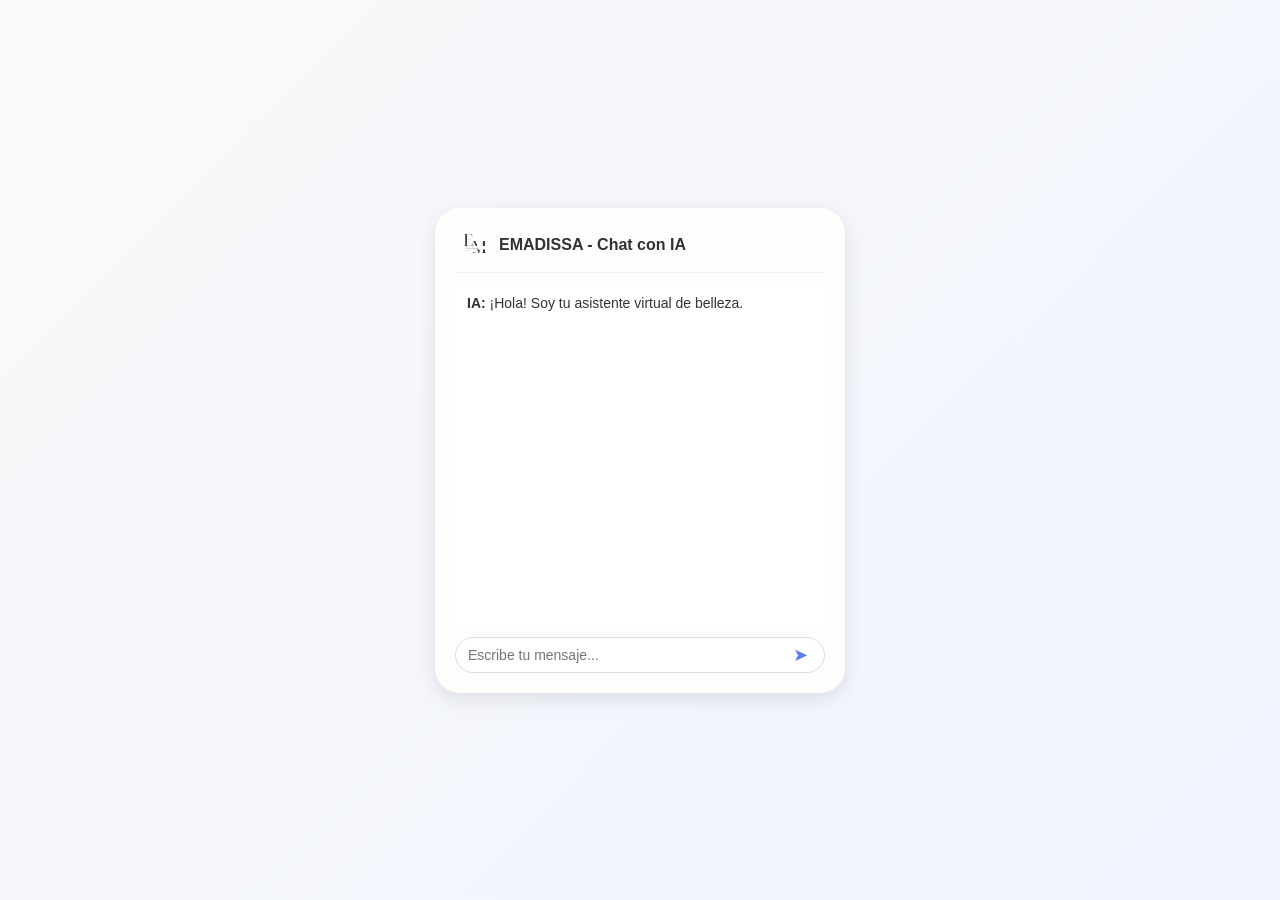
<file: chat.html>
<!DOCTYPE html>
<html lang="es">
<head>
<meta charset="UTF-8" />
<meta name="viewport" content="width=device-width, initial-scale=1.0" />
<title>EMADISSA - Chat con IA</title>
<style>
  body {
    font-family: 'Poppins', sans-serif;
    background: linear-gradient(135deg, #f9f9f9, #f0f4ff);
    display: flex;
    justify-content: center;
    align-items: center;
    height: 100vh;
    margin: 0;
  }

  .chat-container {
    background-color: #fffdfc;
    border-radius: 25px;
    box-shadow: 0 6px 20px rgba(0,0,0,0.1);
    width: 370px;
    padding: 20px;
    display: flex;
    flex-direction: column;
    animation: fadeIn 1s ease forwards;
  }

  @keyframes fadeIn {
    from { opacity: 0; transform: translateY(20px); }
    to { opacity: 1; transform: translateY(0); }
  }

  .chat-header {
    display: flex;
    align-items: center;
    gap: 10px;
    border-bottom: 1px solid #eee;
    padding-bottom: 10px;
    margin-bottom: 10px;
  }

  .chat-header img {
    width: 34px;
    height: 34px;
    border-radius: 10px;
    object-fit: cover;
  }

  .chat-header h4 {
    margin: 0;
    font-size: 16px;
    color: #333;
  }

  .chat-box {
    height: 320px;
    overflow-y: auto;
    background: #ffffff;
    border-radius: 10px;
    padding: 12px;
    font-size: 14px;
    display: flex;
    flex-direction: column;
    gap: 8px;
  }

  .chat-message {
    animation: fadeMessage 0.3s ease;
  }

  @keyframes fadeMessage {
    from { opacity: 0; transform: translateY(10px); }
    to { opacity: 1; transform: translateY(0); }
  }

  .user { text-align: right; color: #5b7bfa; font-weight: 500; }
  .bot { text-align: left; color: #333; }

  .chat-input {
    display: flex;
    margin-top: 10px;
    border: 1px solid #ddd;
    border-radius: 20px;
    padding: 5px 10px;
    background-color: white;
  }

  .chat-input input {
    border: none;
    flex: 1;
    outline: none;
    font-size: 14px;
  }

  .chat-input button {
    background: none;
    border: none;
    cursor: pointer;
    font-size: 18px;
    color: #5b7bfa;
    transition: transform 0.2s;
  }

  .chat-input button:hover {
    transform: scale(1.1);
  }
</style>
</head>
<body>
  <div class="chat-container">
    <div class="chat-header">
      <img src="logoemadissa3.jpg" alt="Logo EMADISSA">
      <h4>EMADISSA - Chat con IA</h4>
    </div>
    <div class="chat-box" id="chat-box">
      <div class="chat-message bot"><b>IA:</b> ¡Hola! Soy tu asistente virtual de belleza.</div>
    </div>
    <div class="chat-input">
      <input type="text" id="user-input" placeholder="Escribe tu mensaje..." />
      <button id="send-btn">➤</button>
    </div>
  </div>

<script>
const chatBox = document.getElementById('chat-box');
const userInput = document.getElementById('user-input');
const sendBtn = document.getElementById('send-btn');

function sendMessage() {
  const message = userInput.value.trim();
  if (!message) return;

  chatBox.innerHTML += `<div class="chat-message user"><b>Tú:</b> ${message}</div>`;
  userInput.value = '';
  chatBox.scrollTop = chatBox.scrollHeight;

  setTimeout(() => {
    chatBox.innerHTML += `<div class="chat-message bot"><b>IA:</b> Ups... el modelo está ocupado, intenta de nuevo.</div>`;
    chatBox.scrollTop = chatBox.scrollHeight;
  }, 800);
}

sendBtn.addEventListener('click', sendMessage);
userInput.addEventListener('keypress', (e) => {
  if (e.key === 'Enter') sendMessage();
});
</script>
</body>
</html>
</file>
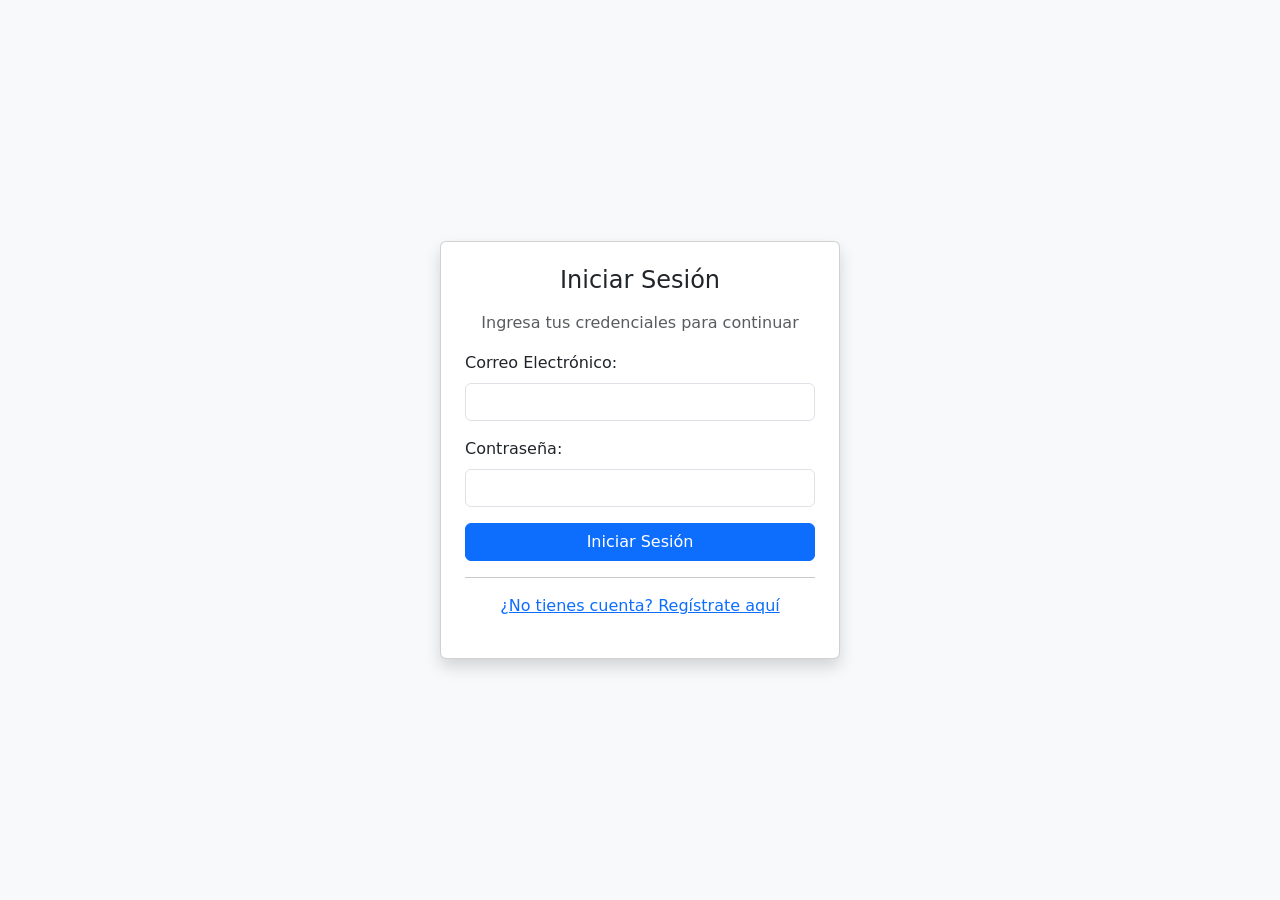
<file: login.html>
<!DOCTYPE html>
<html lang="es">
<head>
  <meta charset="UTF-8">
  <meta name="viewport" content="width=device-width, initial-scale=1.0">
  <title>Iniciar Sesión</title>
  <link href="https://cdn.jsdelivr.net/npm/bootstrap@5.3.8/dist/css/bootstrap.min.css" rel="stylesheet">
</head>
<body class="bg-light d-flex justify-content-center align-items-center vh-100">

  <div class="card shadow p-4" style="max-width: 400px; width: 100%;">
    <h1 class="h4 mb-3 text-center">Iniciar Sesión</h1>
    <p class="text-center text-muted">Ingresa tus credenciales para continuar</p>

    <form>
      <div class="mb-3">
        <label for="email" class="form-label">Correo Electrónico:</label>
        <input type="email" id="email" class="form-control" required>
      </div>

      <div class="mb-3">
        <label for="password" class="form-label">Contraseña:</label>
        <input type="password" id="password" class="form-control" required>
      </div>

      <button type="submit" class="btn btn-primary w-100">Iniciar Sesión</button>
    </form>

    <hr>
    <p class="text-center">
      <a href="registro.html">¿No tienes cuenta? Regístrate aquí</a>
    </p>
  </div>

</body>
</html>
</file>
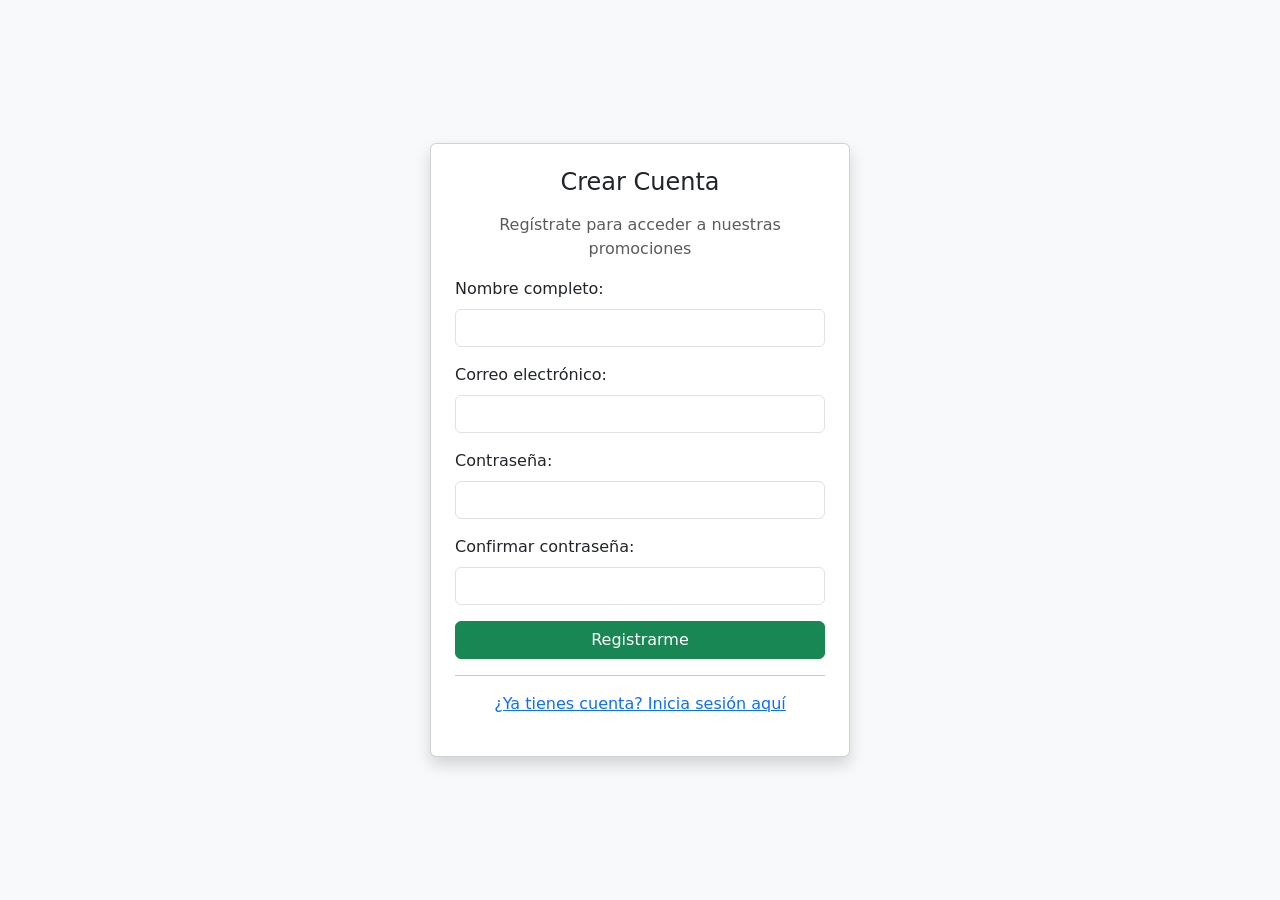
<file: registro.html>
<!DOCTYPE html>
<html lang="es">
<head>
  <meta charset="UTF-8">
  <meta name="viewport" content="width=device-width, initial-scale=1.0">
  <title>Registro de Usuario</title>
  <link href="https://cdn.jsdelivr.net/npm/bootstrap@5.3.8/dist/css/bootstrap.min.css" rel="stylesheet">
</head>
<body class="bg-light d-flex justify-content-center align-items-center vh-100">

  <div class="card shadow p-4" style="max-width: 420px; width: 100%;">
    <h1 class="h4 mb-3 text-center">Crear Cuenta</h1>
    <p class="text-center text-muted">Regístrate para acceder a nuestras promociones</p>

    <form>
      <div class="mb-3">
        <label for="nombre" class="form-label">Nombre completo:</label>
        <input type="text" id="nombre" class="form-control" required>
      </div>

      <div class="mb-3">
        <label for="email" class="form-label">Correo electrónico:</label>
        <input type="email" id="email" class="form-control" required>
      </div>

      <div class="mb-3">
        <label for="password" class="form-label">Contraseña:</label>
        <input type="password" id="password" class="form-control" required>
      </div>

      <div class="mb-3">
        <label for="confirmar" class="form-label">Confirmar contraseña:</label>
        <input type="password" id="confirmar" class="form-control" required>
      </div>

      <button type="submit" class="btn btn-success w-100">Registrarme</button>
    </form>

    <hr>
    <p class="text-center">
      <a href="login.html">¿Ya tienes cuenta? Inicia sesión aquí</a>
    </p>
  </div>

</body>
</html>
</file>
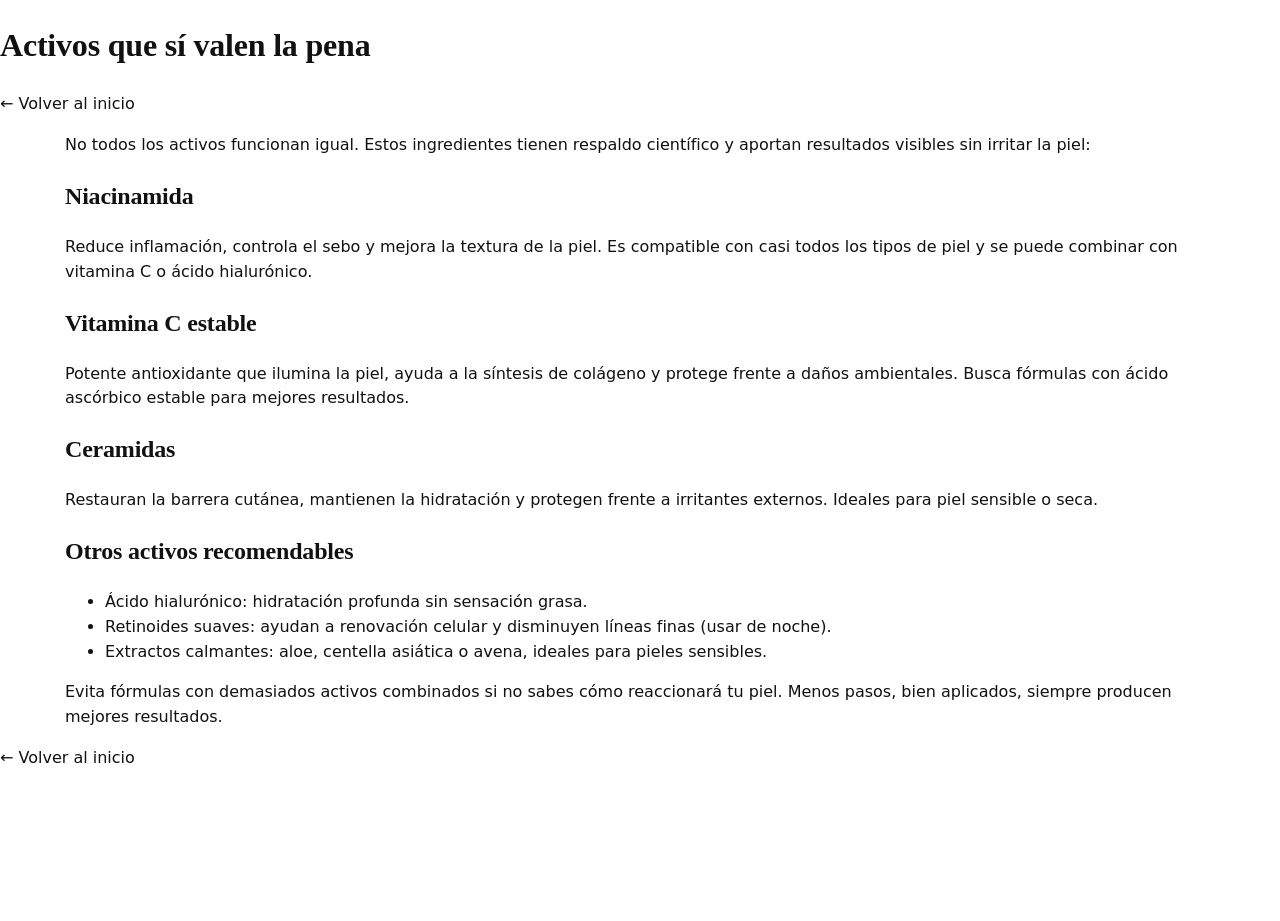
<file: tipactivos.html>
<!DOCTYPE html>
<html lang="es">
<head>
  <meta charset="utf-8">
  <meta name="viewport" content="width=device-width, initial-scale=1">
  <title>Activos que sí valen la pena - Emadissa</title>
  <link rel="stylesheet" href="styles.css">
</head>
<body class="tips-page">

  <header class="tips-header">
    <h1>Activos que sí valen la pena</h1>
    <p><a href="index.html" target="_blank">← Volver al inicio</a></p>
  </header>

  <main class="tips-main container">
    <p>No todos los activos funcionan igual. Estos ingredientes tienen respaldo científico y aportan resultados visibles sin irritar la piel:</p>

    <h2>Niacinamida</h2>
    <p>Reduce inflamación, controla el sebo y mejora la textura de la piel. Es compatible con casi todos los tipos de piel y se puede combinar con vitamina C o ácido hialurónico.</p>

    <h2>Vitamina C estable</h2>
    <p>Potente antioxidante que ilumina la piel, ayuda a la síntesis de colágeno y protege frente a daños ambientales. Busca fórmulas con ácido ascórbico estable para mejores resultados.</p>

    <h2>Ceramidas</h2>
    <p>Restauran la barrera cutánea, mantienen la hidratación y protegen frente a irritantes externos. Ideales para piel sensible o seca.</p>

    <h2>Otros activos recomendables</h2>
    <ul>
      <li>Ácido hialurónico: hidratación profunda sin sensación grasa.</li>
      <li>Retinoides suaves: ayudan a renovación celular y disminuyen líneas finas (usar de noche).</li>
      <li>Extractos calmantes: aloe, centella asiática o avena, ideales para pieles sensibles.</li>
    </ul>

    <p>Evita fórmulas con demasiados activos combinados si no sabes cómo reaccionará tu piel. Menos pasos, bien aplicados, siempre producen mejores resultados.</p>
  </main>

  <footer class="tips-footer">
    <a href="index.html" target="_blank">← Volver al inicio</a>
  </footer>

</body>
</html>
</file>
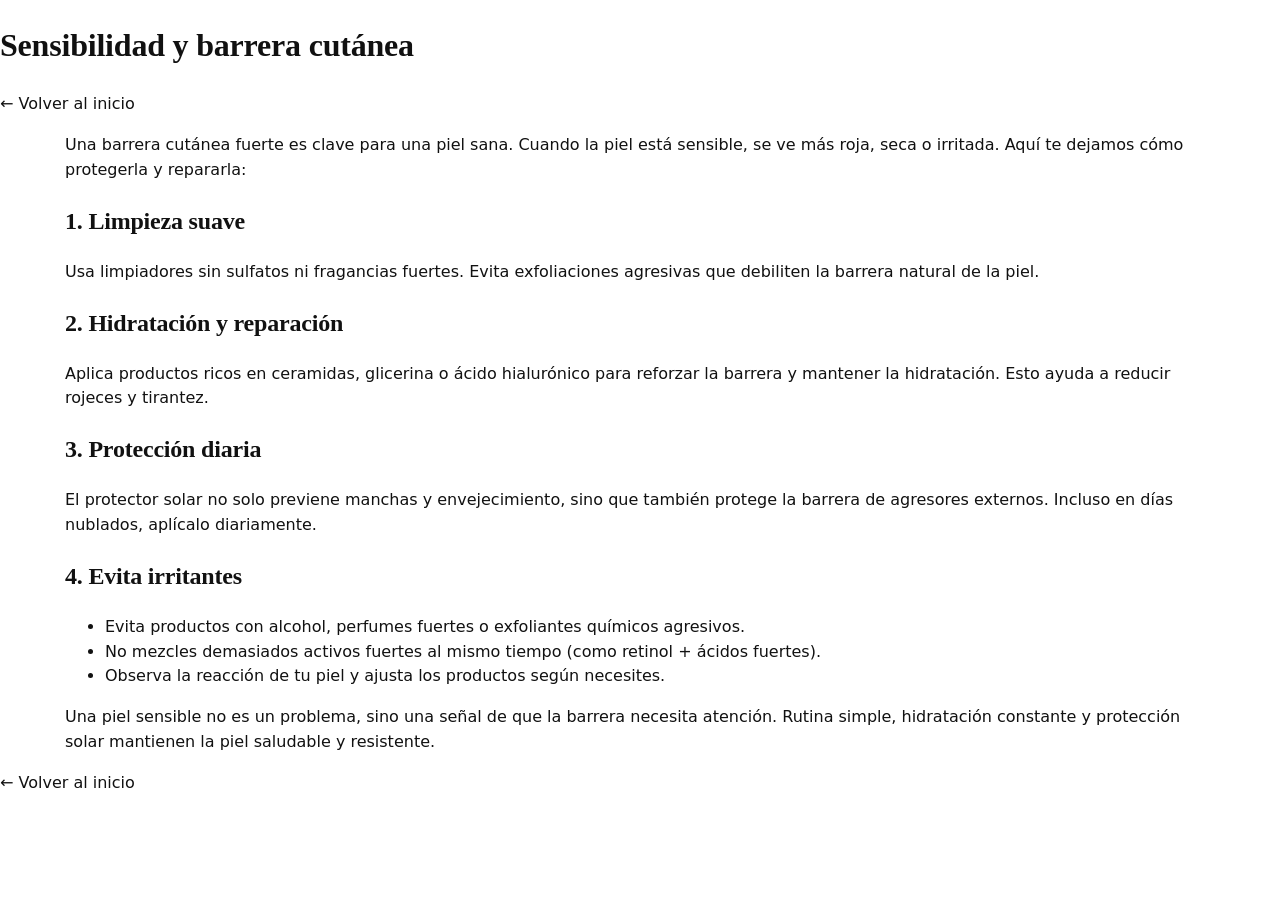
<file: tipbarrera.html>
<!DOCTYPE html>
<html lang="es">
<head>
  <meta charset="utf-8">
  <meta name="viewport" content="width=device-width, initial-scale=1">
  <title>Sensibilidad y barrera cutánea - Emadissa</title>
  <link rel="stylesheet" href="styles.css">
</head>
<body class="tips-page">

  <header class="tips-header">
    <h1>Sensibilidad y barrera cutánea</h1>
    <p><a href="index.html" target="_blank">← Volver al inicio</a></p>
  </header>

  <main class="tips-main container">
    <p>Una barrera cutánea fuerte es clave para una piel sana. Cuando la piel está sensible, se ve más roja, seca o irritada. Aquí te dejamos cómo protegerla y repararla:</p>

    <h2>1. Limpieza suave</h2>
    <p>Usa limpiadores sin sulfatos ni fragancias fuertes. Evita exfoliaciones agresivas que debiliten la barrera natural de la piel.</p>

    <h2>2. Hidratación y reparación</h2>
    <p>Aplica productos ricos en ceramidas, glicerina o ácido hialurónico para reforzar la barrera y mantener la hidratación. Esto ayuda a reducir rojeces y tirantez.</p>

    <h2>3. Protección diaria</h2>
    <p>El protector solar no solo previene manchas y envejecimiento, sino que también protege la barrera de agresores externos. Incluso en días nublados, aplícalo diariamente.</p>

    <h2>4. Evita irritantes</h2>
    <ul>
      <li>Evita productos con alcohol, perfumes fuertes o exfoliantes químicos agresivos.</li>
      <li>No mezcles demasiados activos fuertes al mismo tiempo (como retinol + ácidos fuertes).</li>
      <li>Observa la reacción de tu piel y ajusta los productos según necesites.</li>
    </ul>

    <p>Una piel sensible no es un problema, sino una señal de que la barrera necesita atención. Rutina simple, hidratación constante y protección solar mantienen la piel saludable y resistente.</p>
  </main>

  <footer class="tips-footer">
    <a href="index.html" target="_blank">← Volver al inicio</a>
  </footer>

</body>
</html>
</file>
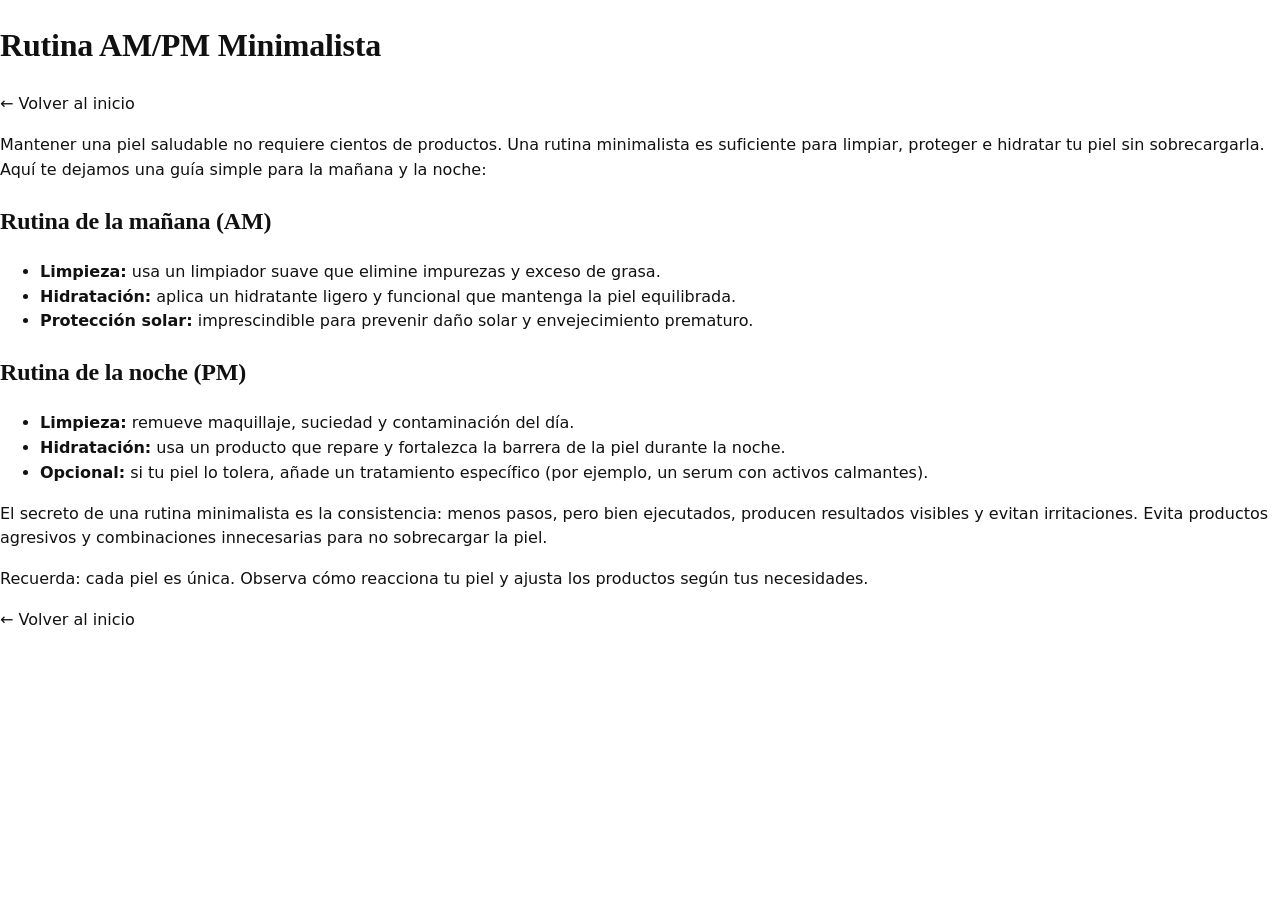
<file: tipminimalista.html>
<!DOCTYPE html>
<html lang="es">
<head>
  <meta charset="utf-8">
  <meta name="viewport" content="width=device-width, initial-scale=1">
  <title>Rutina AM/PM Minimalista - Emadissa</title>

  <link rel="stylesheet" href="styles.css">
</head>
<body class="tips-page">

  
  <header class="tips-header">
    <h1>Rutina AM/PM Minimalista</h1>
    <p><a href="index.html" target="_blank">← Volver al inicio</a></p>
  </header>

  
  <main class="tips-main">
    <p>Mantener una piel saludable no requiere cientos de productos.  
       Una rutina minimalista es suficiente para limpiar, proteger e hidratar tu piel sin sobrecargarla.  
       Aquí te dejamos una guía simple para la mañana y la noche:</p>

    <h2>Rutina de la mañana (AM)</h2>
    <ul>
      <li><strong>Limpieza:</strong> usa un limpiador suave que elimine impurezas y exceso de grasa.</li>
      <li><strong>Hidratación:</strong> aplica un hidratante ligero y funcional que mantenga la piel equilibrada.</li>
      <li><strong>Protección solar:</strong> imprescindible para prevenir daño solar y envejecimiento prematuro.</li>
    </ul>

    <h2>Rutina de la noche (PM)</h2>
    <ul>
      <li><strong>Limpieza:</strong> remueve maquillaje, suciedad y contaminación del día.</li>
      <li><strong>Hidratación:</strong> usa un producto que repare y fortalezca la barrera de la piel durante la noche.</li>
      <li><strong>Opcional:</strong> si tu piel lo tolera, añade un tratamiento específico (por ejemplo, un serum con activos calmantes).</li>
    </ul>

    <p>El secreto de una rutina minimalista es la consistencia:  
       menos pasos, pero bien ejecutados, producen resultados visibles y evitan irritaciones.  
       Evita productos agresivos y combinaciones innecesarias para no sobrecargar la piel.</p>

    <p>Recuerda: cada piel es única. Observa cómo reacciona tu piel y ajusta los productos según tus necesidades.</p>
  </main>


  <footer class="tips-footer">
    <p><a href="index.html" target="_blank">← Volver al inicio</a></p>
  </footer>

</body>
</html>
</file>
<file: styles.css>
:root{
  --bg: #ffffff;
  --ink: #111111;
  --muted:#6b6b6b;
  --accent:#2c3daa;
  --accent-ink:#ffffff;
  --line:#ffffff;
  --card:#fafafa;

  --radius:14px;
  --shadow:0 10px 30px rgba(0,0,0,.06);
}

*{box-sizing:border-box}
html,body{height:100%}
body{
  margin:0;
  background:var(--bg);
  color:var(--ink);
  font-family:Inter, system-ui, -apple-system, Segoe UI, Roboto, Arial;
  line-height:1.55;
  -webkit-font-smoothing:antialiased;
}
img{max-width:100%; display:block}
.container{width:min(1150px, 92%); margin-inline:auto}
a{color:inherit; text-decoration:none}
a.link{border-bottom:1px solid currentColor; padding-bottom:.15rem}
.muted{color:var(--muted)}

h1,h2,h3,.display{
  font-family:"Playfair Display", serif;
  letter-spacing:-.2px;
}
.display{font-size: clamp(2.2rem, 4vw + 1rem, 4rem); line-height:1.1; margin:0 0 1rem}
.section-title{font-size: clamp(1.6rem, 1.5vw + .8rem, 2.2rem); margin:0 0 1.2rem}
.lead{font-size:1.08rem; color:#2b2b2b}

/* Botones */
.btn{
  display:inline-flex; align-items:center; justify-content:center;
  gap:.5rem; padding:.9rem 1.2rem;
  background:var(--accent); color:var(--accent-ink);
  border-radius:999px; border:1px solid var(--accent);
  font-weight:600; letter-spacing:.3px;
  transition:.2s ease;
}
.btn:hover{filter:brightness(.95); transform:translateY(-1px)}
.btn--ghost{background:transparent; color:var(--ink); border-color:#ffffff}
.btn--outline{background:transparent; color:var(--ink); border:1px solid var(--ink)}
.btn--light{background:#111; color:#fff; border-color:#111}
.btn--small{padding:.6rem .9rem; font-size:.95rem}

/* Header / Nav */
.header{
  position:sticky; top:0; z-index:50;
  background:rgb(255, 255, 255); backdrop-filter:saturate(180%) blur(8px);
  border-bottom:1px solid var(--line);
}
.nav{display:flex; align-items:center; justify-content:space-between; min-height:70px}
.brand img {
  width: 60px;    
  height: 50px;   
}
.nav__menu{display:flex; gap:1.2rem; align-items:center; list-style:none; margin:0; padding:0}
.nav__menu a{font-size:.92rem; letter-spacing:.8px}
.nav__toggle{display:none; background:none; border:0; padding:8px; cursor:pointer}
.nav__toggle span{display:block; width:22px; height:2px; background:#111; margin:5px 0}

@media (max-width: 900px){
  .nav__toggle{display:block}
  .nav__menu{
    position:fixed; inset:70px 0 auto 0;
    background:#fff; border-bottom:1px solid var(--line);
    padding:1rem 1.2rem; flex-direction:column; align-items:flex-start;
    transform:translateY(-120%); transition:.25s ease; gap:.9rem;
  }
  .nav__menu.is-open{transform:translateY(0)}
}

.hero{display:grid; grid-template-columns:1.1fr .9fr; align-items:center; gap:2.5rem; padding:4rem 0}
.hero__cta{display:flex; gap:1rem; margin-top:1rem}
.hero__badges{display:flex; gap:1rem; margin-top:1rem; color:var(--muted)}
.hero__badges span{display:inline-flex; align-items:center; gap:.5rem; font-size:.95rem}
.hero__media img{width:100%; border-radius:var(--radius); box-shadow:var(--shadow)}
.accent{color:var(--accent)}
@media (max-width: 900px){
  .hero{grid-template-columns:1fr; padding:2.2rem 0}
  .hero__media{order:-1}
}

.about{padding:3.6rem 0}
.about__grid{display:grid; grid-template-columns:1fr 1.1fr; gap:2rem; align-items:center}
.about__img img{border-radius:var(--radius)}
@media (max-width: 900px){ .about__grid{grid-template-columns:1fr} }

/* Productos */
.productos{padding:3.6rem 0 1rem}
.cards{
  display:grid;
  grid-template-columns: repeat(3, 1fr);
  gap:1.5rem;
}
.card{
  background:#fff; border:1px solid var(--line); border-radius:18px;
  overflow:hidden; box-shadow:var(--shadow); transition:.25s ease
}
.card:hover{transform:translateY(-4px)}
.card__media img{aspect-ratio: 4/3; object-fit:cover}
.card__body{padding:1rem 1rem 1.1rem}
.card__actions{display:flex; gap:.6rem; margin-top:.7rem}
@media (max-width: 900px){ .cards{grid-template-columns:1fr} }

/* IA section */
.ia{background:#0f0f11; color:#fff; margin:3.6rem 0}
.ia__inner{display:grid; grid-template-columns:1fr 1fr; gap:2rem; align-items:center; padding:3.2rem 0}
.ia__mock img{border-radius:var(--radius)}
@media (max-width: 900px){ .ia__inner{grid-template-columns:1fr} }

/* Tips */
.tips{padding:3.2rem 0}
.tips__grid{display:grid; grid-template-columns:repeat(3,1fr); gap:1.2rem}
.tip{padding:1.2rem; border:1px solid var(--line); border-radius:16px; background:var(--card)}
.tip h3{margin:.3rem 0 .4rem}
@media (max-width: 900px){ .tips__grid{grid-template-columns:1fr} }

/* Contacto */
.contacto{padding:3.6rem 0}
.contacto__grid{display:grid; grid-template-columns:1fr 1fr; gap:2rem}
.contacto__img img{border-radius:var(--radius)}
.contacto__form form{display:grid; gap:.8rem}
.contacto__form input, .contacto__form textarea{
  width:100%; padding:.9rem 1rem; border:1px solid var(--line); border-radius:12px; font:inherit
}
.check{display:flex; align-items:center; gap:.5rem; font-size:.95rem}
.form__msg{min-height:1.2rem; margin-top:.2rem; color:var(--muted)}
.contacto__social{display:flex; gap:.9rem; margin-top:1rem; font-size:1.2rem}
@media (max-width: 900px){ .contacto__grid{grid-template-columns:1fr} }

/* Footer */
.footer{border-top:1px solid var(--line); margin-top:2.8rem}
.footer__grid{
  display:grid; grid-template-columns:1fr 1fr 1fr; gap:2rem; padding:2rem 0
}
.footer__links{list-style:none; margin:0; padding:0; display:grid; gap:.5rem}
.footer__logo{height:44px; margin-bottom:.5rem}
.footer__newsletter .inline{display:flex; gap:.6rem; margin-top:.5rem}
.footer__newsletter input{
  flex:1; padding:.8rem 1rem; border:1px solid var(--line); border-radius:10px; font:inherit
}
.footer__copy{padding:1rem 0; border-top:1px solid var(--line); text-align:center; color:var(--muted)}
@media (max-width: 900px){ .footer__grid{grid-template-columns:1fr} }

/* Utilidades */
.to-top{
  position:fixed; right:18px; bottom:18px;
  width:44px; height:44px; border-radius:50%;
  border:1px solid var(--line); background:#fff; display:grid; place-items:center;
  box-shadow:var(--shadow); cursor:pointer; opacity:0; visibility:hidden; transition:.2s ease;
}
.to-top.show{opacity:1; visibility:visible}

/*crrito*/
.cart-btn {
  background: none;
  border: none;
  color: inherit;
  font-size: 1.2rem;
  cursor: pointer;
  position: relative;
}

.cart-count {
  position: absolute;
  top: -6px;
  right: -10px;
  background: crimson;
  color: #fff;
  font-size: 0.7rem;
  border-radius: 50%;
  padding: 2px 6px;
}

.cart {
  position: fixed;
  top: 0;
  right: -400px;
  width: 300px;
  height: 100%;
  background: #fff;
  box-shadow: -2px 0 10px rgba(0,0,0,0.15);
  display: flex;
  flex-direction: column;
  transition: right 0.3s ease;
  z-index: 1000;
}

.cart.open {
  right: 0;
}

.cart_header, .cart_footer {
  padding: 1rem;
  border-bottom: 1px solid #ffffff;
}

.cart__footer {
  border-top: 1px solid #fffefe;
  margin-top: auto;
}

.cart__items {
  flex: 1;
  overflow-y: auto;
  list-style: none;
  padding: 1rem;
}

.cart__items li {
  display: flex;
  justify-content: space-between;
  margin-bottom: 8px;
}

.cart__items button {
  background: none;
  border: none;
  color: crimson;
  cursor: pointer;
}

.cart {
  position: fixed;
  top: 0;
  right: -100%;
  width: 350px;
  height: 100%;
  background: #fff;
  box-shadow: -4px 0 20px rgba(0, 0, 0, 0.15);
  display: flex;
  flex-direction: column;
  transition: right 0.4s ease;
  z-index: 1000;
  border-radius: 8px 0 0 8px;
  font-family: 'Segoe UI', Tahoma, Geneva, Verdana, sans-serif;
}

.cart.active {
  right: 0;
}

.cart__header {
  display: flex;
  justify-content: space-between;
  align-items: center;
  padding: 1rem;
  background: #0d6efd;
  color: white;
  border-radius: 8px 0 0 0;
}

.cart__header h2 {
  margin: 0;
  font-size: 1.2rem;
  text-transform: uppercase;
  letter-spacing: 1px;
}

.cart__header button {
  background: transparent;
  border: none;
  font-size: 1.8rem;
  color: white;
  cursor: pointer;
  transition: transform 0.2s;
}

.cart__header button:hover {
  transform: rotate(90deg);
}

.cart__items {
  list-style: none;
  padding: 0.5rem 1rem;
  margin: 0;
  flex: 1;
  overflow-y: auto;
}

.cart__items li {
  display: flex;
  justify-content: space-between;
  align-items: center;
  padding: .6rem 0;
  border-bottom: 1px solid #ffffff;
  font-size: 0.95rem;
}

.cart__items li:last-child {
  border-bottom: none;
}

.cart__footer {
  padding: 1rem;
  background: #ffffff;
  border-top: 1px solid #ffffff;
}

.cart__footer p {
  font-size: 1rem;
  margin: 0 0 1rem 0;
}

.btn {
  width: 100%;
  padding: 0.8rem;
  background: #0d6efd;
  color: white;
  border: none;
  border-radius: 6px;
  font-size: 1rem;
  cursor: pointer;
  transition: background 0.3s;
}

.btn:hover {
  background: #0b5ed7;
}

html {
  scroll-behavior: smooth;
}

.carrusel {
  position: relative;
  width: 100%;
  height: 400px;
  overflow: hidden;
  border-radius: 16px;
}

.carrusel-img {
  position: absolute;
  width: 100%;
  height: 100%;
  object-fit: cover;
  opacity: 0;
  transition: opacity 1s ease-in-out;
}

.carrusel-img.active {
  opacity: 1;
}

:root {
  --bg: #ffffff;          
  --ink: #111111;
  --muted: #6b6b6b;
  --accent: #2c3daa;      
  --accent-ink: #ffffff;  
  --line: #ffffff;
  --card: #ffffff;         
  --radius: 16px;          
  --shadow: 0 10px 30px rgba(0,0,0,.08);
}


.tip {
  background-color: #e6f0ff; 
  border: 2px solid #80b3ff; 
  border-radius: 12px;
  padding: 1.5rem 1.2rem;
  box-shadow: 0 6px 15px rgba(0, 0, 0, 0.05);
  transition: transform 0.4s ease, box-shadow 0.4s ease, border-color 0.4s ease;
}

.tip:hover {
  transform: translateY(-5px);
  box-shadow: 0 10px 20px rgba(0, 0, 0, 0.1);
  border-color: #3385ff;
}

.tip h3 {
  font-size: 1.2rem;
  margin-bottom: 0.6rem;
  color: #0047b3;
  font-weight: 600;
}

.tip p {
  font-size: 1rem;
  margin-bottom: 1rem;
  color: #1a1a1a;
  line-height: 1.5;
}

.tip .link {
  display: inline-block;
  padding: 0.4rem 0.8rem;
  background-color: #3385ff;
  color: #fff;
  border-radius: 8px;
  text-decoration: none;
  font-weight: 500;
  transition: background-color 0.3s ease;
}

.tip .link:hover {
  background-color: #0066cc;
}


.mini-pestana-colores {
  display: none;               
  margin-top: 10px;
  padding: 10px;
  border: 1px solid #ddd;
  border-radius: 8px;
  background-color: #f9f9f9;
  box-shadow: 0 2px 6px rgba(0,0,0,0.1);
}


.mini-imagenes {
  display: flex;
  gap: 15px;                   
  margin-top: 5px;
}


.mini-imagenes img {
  width: 80px;                  
  height: 80px;                 
  object-fit: cover;           
  border-radius: 8px;
  cursor: pointer;
  border: 2px solid transparent;
  transition: transform 0.2s, border-color 0.2s;
}


.mini-imagenes img:hover {
  transform: scale(1.1);
  border-color: #3e8ccd;       
}
.mini-imagenes img.selected {
  border-color: #3e8ccd;
  transform: scale(1.1);
}

#imagenPrincipal {
  transition: opacity 0.4s ease;
}

.cart__items li {
  display: flex;
  align-items: center;
  gap: 10px; 
  padding: 0.6rem 0;
  border-bottom: 1px solid #ffffff;
  font-size: 0.95rem;
}

.cart__items li img {
  width: 60px;
  height: 60px;
  object-fit: cover;
  border-radius: 8px;
  box-shadow: 0 2px 6px rgba(0,0,0,0.15);
}
</file>
